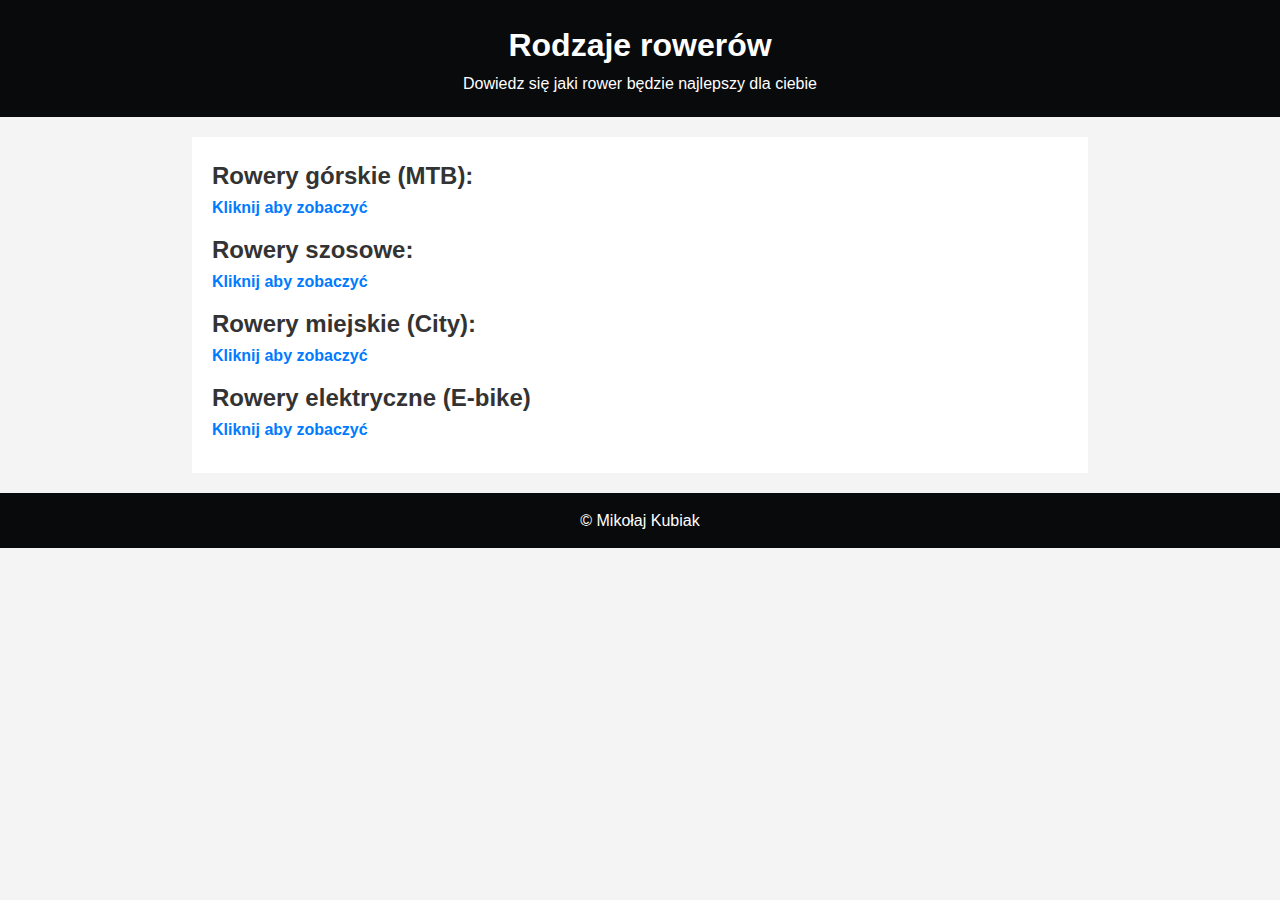
<file: index.html>
<!DOCTYPE html>
<html lang="PL-pl">
<head>
     <meta name="author" content="Mikołaj Kubiak">
    

    <meta name="keywords" content="Rowery">
    

    <meta name="date" content="2026-19-01">
    <meta charset="UTF-8">
   <meta name="viewport" content="width=device-width, initial-scale=1.0">
    <title>Rowery</title>
    <link rel="stylesheet" href="bikestyle.css">
    <meta name="description" content="Strona dla ludzi szukających idealnego rowera dla siebie.">
</head>
<body>
     <header> 
        <h1>Rodzaje rowerów</h1>
        <p>Dowiedz się jaki rower będzie najlepszy dla ciebie</p>
    </header>
    <main>
    <h2>Rowery górskie (MTB):</h2>
        <a href="https://loczekmk.github.io/Rowery/rgorskie.html">Kliknij aby zobaczyć</a>
    
    <h2>Rowery szosowe:</h2>
  <a href="https://loczekmk.github.io/Rowery/rszos.html">Kliknij aby zobaczyć</a>
    <h2>Rowery miejskie (City):</h2>
     <a href="https://loczekmk.github.io/Rowery/rmiej.html">Kliknij aby zobaczyć</a>
    <h2>Rowery elektryczne (E-bike)</h2>
  <a href="https://loczekmk.github.io/Rowery/relekt.html">Kliknij aby zobaczyć</a>
    </main>
    
    <footer>
        <p> &copy; Mikołaj Kubiak</p>
    </footer>

   
</body>

</html>
</file>
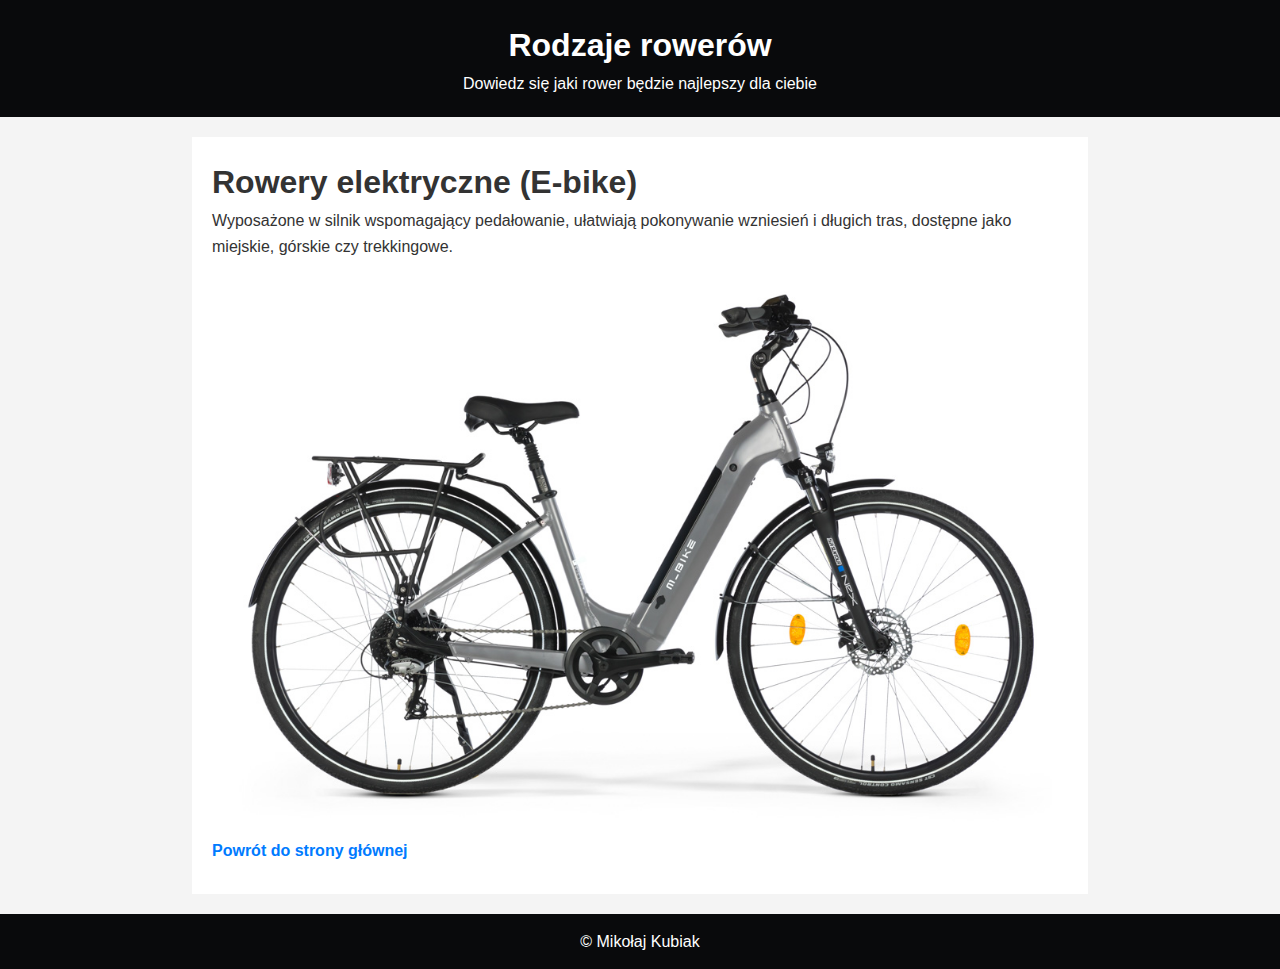
<file: relekt.html>
<!DOCTYPE html>
<html lang="pl">
<head>
     <meta name="author" content="Mikołaj Kubiak">
    

    <meta name="keywords" content="Rowery">
    

    <meta name="date" content="2026-19-01">
    <meta charset="UTF-8">
    <meta name="viewport" content="width=device-width, initial-scale=1.0">
    <title>Rowery elektryczne</title>
    <link rel="stylesheet" href="bikestyle.css">
    <meta name="description" content="Strona dla ludzi szukających idealnego rowera dla siebie.">
</head>
<body>
        <header>
        <h1>Rodzaje rowerów</h1>
        <p>Dowiedz się jaki rower będzie najlepszy dla ciebie</p>
        </header>
    <main>
<h1>Rowery elektryczne (E-bike)</h1>
    <p>Wyposażone w silnik wspomagający pedałowanie, ułatwiają pokonywanie wzniesień i długich tras, dostępne jako miejskie, górskie czy trekkingowe. </p>
     <p><img src="rele.jpg" alt="Rower elektryczne"></p>
     <p>
 <a href="https://loczekmk.github.io/Rowery/index.html">Powrót do strony głównej</a>
     </p>
     
    </main>
   <footer>
        <p>&copy; Mikołaj Kubiak</p>
    </footer>

</body>

</html>
</file>
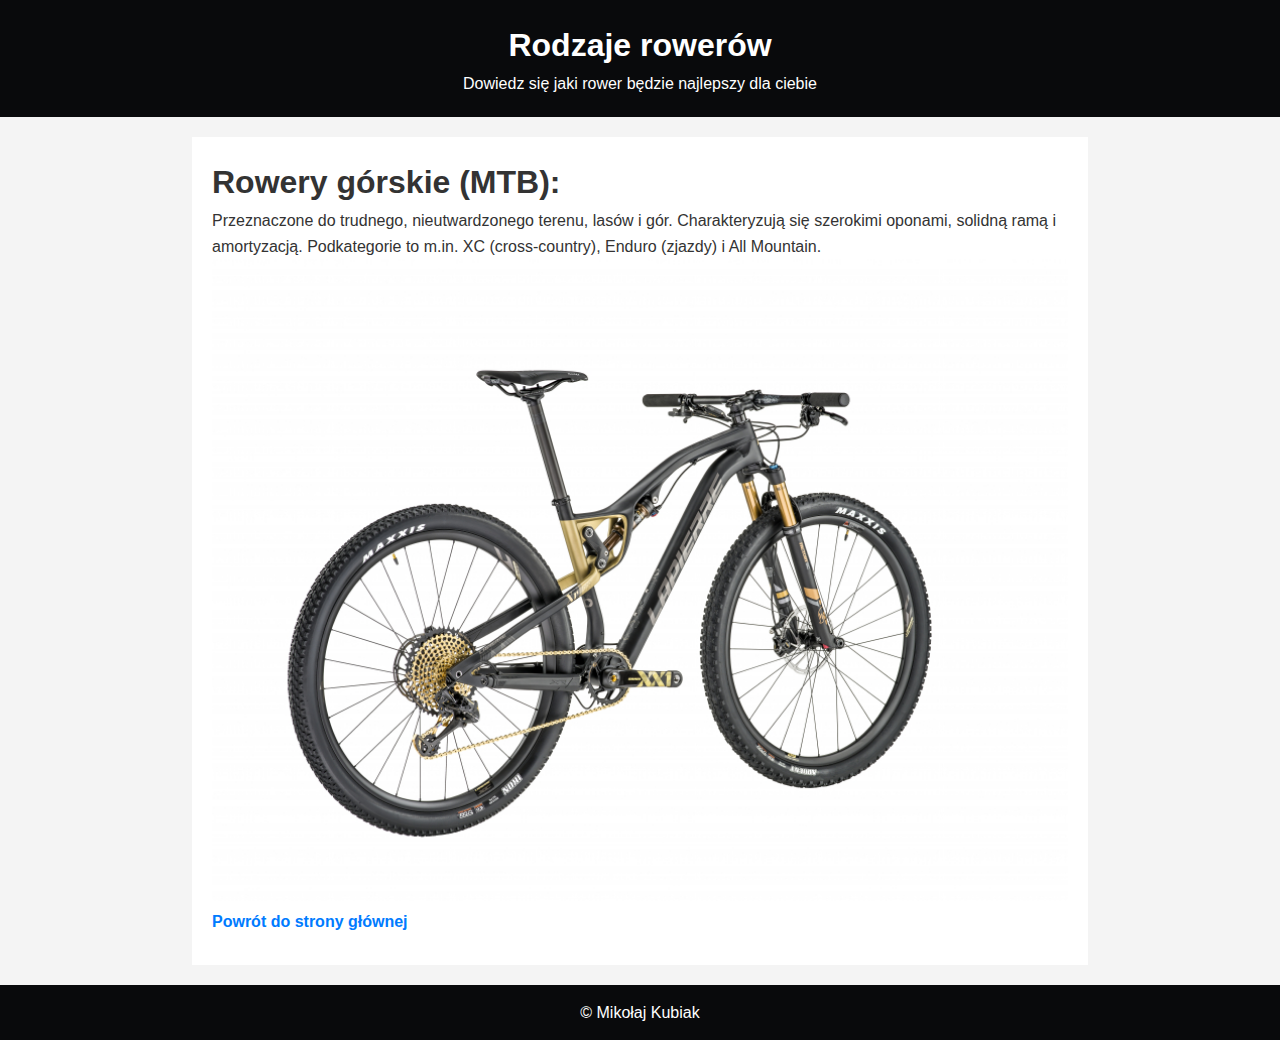
<file: rgorskie.html>
<!DOCTYPE html>
<html lang="en">
<head>
   
    <meta name="author" content="Mikołaj Kubiak">
    

    <meta name="keywords" content="Rowery">
    

    <meta name="date" content="2026-19-01">
    <meta charset="UTF-8">
    <meta name="viewport" content="width=device-width, initial-scale=1.0">
    <title>Rowery górskie</title>
    <link rel="stylesheet" href="bikestyle.css">
    <meta name="description" content="Strona dla ludzi szukających idealnego rowera dla siebie.">
</head>
<body>
        <header>
        <h1>Rodzaje rowerów</h1>
        <p>Dowiedz się jaki rower będzie najlepszy dla ciebie</p>
        </header>
    <main>
    <h1>Rowery górskie (MTB):</h1>
    <p> Przeznaczone do trudnego, nieutwardzonego terenu, lasów i gór. Charakteryzują się szerokimi oponami, solidną ramą i amortyzacją. Podkategorie to m.in. XC (cross-country), Enduro (zjazdy) i All Mountain.</p>
    <img  src="rgor.jpg" alt="rower górski">
     <a href="https://loczekmk.github.io/Rowery/index.html">Powrót do strony głównej</a>
    </main>
 <footer>
        <p>&copy; Mikołaj Kubiak</p>
    </footer>

</body>

</html>
</file>
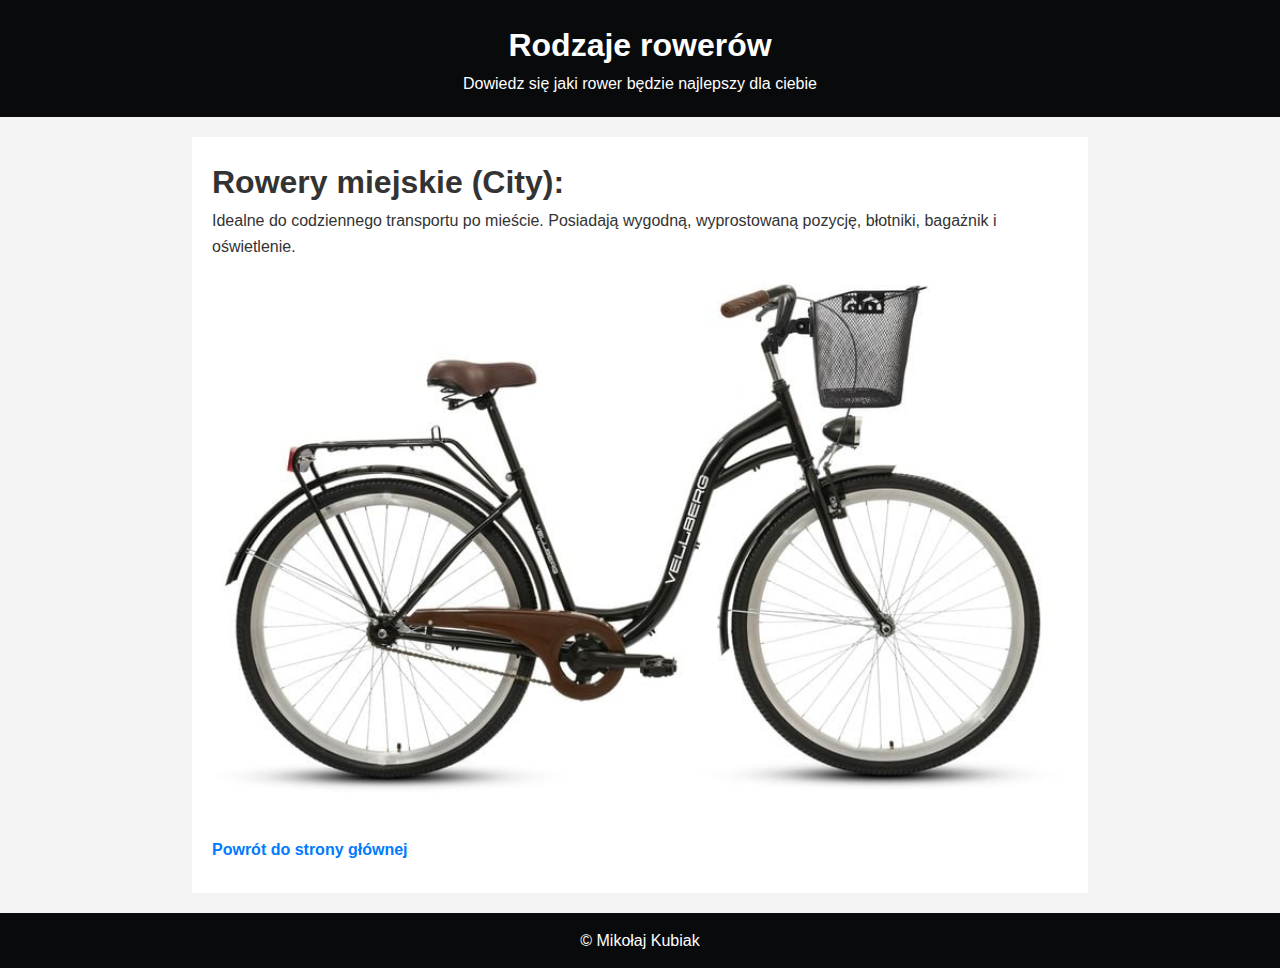
<file: rmiej.html>
<!DOCTYPE html>
<html lang="pl">
<head>
     <meta name="author" content="Mikołaj Kubiak">
    

    <meta name="keywords" content="Rowery">
    

    <meta name="date" content="2026-19-01">
    <meta charset="UTF-8">
    <meta name="viewport" content="width=device-width, initial-scale=1.0">
    <title>Rowery miejskie</title>
    <link rel="stylesheet" href="bikestyle.css">
    <meta name="description" content="Strona dla ludzi szukających idealnego rowera dla siebie.">
</head>
<body>
        <header>
        <h1>Rodzaje rowerów</h1>
        <p>Dowiedz się jaki rower będzie najlepszy dla ciebie</p>
        </header>
    <main>
 <h1>Rowery miejskie (City):</h1>
    <p>Idealne do codziennego transportu po mieście. Posiadają wygodną, wyprostowaną pozycję, błotniki, bagażnik i oświetlenie.</p>
    <img  src="rmiej.jpg" alt="rower miejski">
     <a href="file:///C:/Users/uczen13-004/Documents/4tcgr1_witryny/witryna/index.html">Powrót do strony głównej</a>
    </main>
     <footer>
        <p>&copy; Mikołaj Kubiak</p>
    </footer>

</body>
</html>
</file>
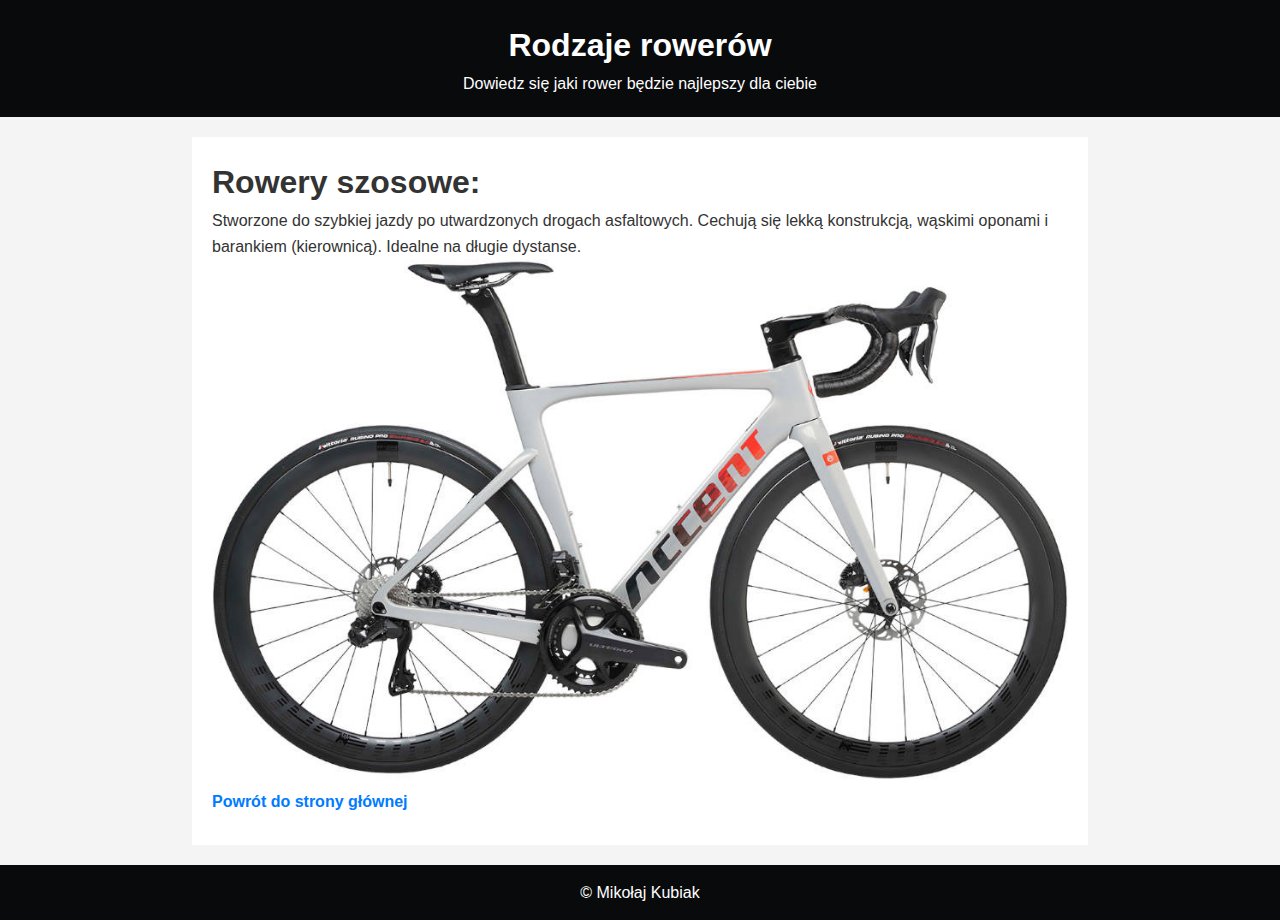
<file: rszosowe.html>
<!DOCTYPE html>
<html lang="pl">
<head>
     <meta name="author" content="Mikołaj Kubiak">
    

    <meta name="keywords" content="Rowery">
    

    <meta name="date" content="2026-19-01">
    <meta charset="UTF-8">
    <meta name="viewport" content="width=device-width, initial-scale=1.0">
    <title>Rowery szosowe</title>
    <link rel="stylesheet" href="bikestyle.css">
    <meta name="description" content="Strona dla ludzi szukających idealnego rowera dla siebie.">
</head>
<body>
        <header>
        <h1>Rodzaje rowerów</h1>
        <p>Dowiedz się jaki rower będzie najlepszy dla ciebie</p>
        </header>
    <main>
<h1>Rowery szosowe:</h1>
    <p> Stworzone do szybkiej jazdy po utwardzonych drogach asfaltowych. Cechują się lekką konstrukcją, wąskimi oponami i barankiem (kierownicą). Idealne na długie dystanse.</p> 
    <img src="rszos.jpg" alt="rower szosowy"> 
     <a href="index.html">Powrót do strony głównej</a>

    </main>
    <footer>
        <p>&copy; Mikołaj Kubiak</p>
    </footer>

</body>

</html>
</file>
<file: bikestyle.css>
* {
    margin: 0;
    padding: 0;
    box-sizing: border-box;
}


body {
    font-family: Arial, Helvetica, sans-serif;
    background-color: #f4f4f4;
    color: #333;
    line-height: 1.6;
}


header {
    background-color: hsl(220, 14%, 4%);
    color: white;
    padding: 20px;
    text-align: center;
}


main {
    background-color: white;
    width: 70%;
    margin: 20px auto;
    padding: 20px;
}


main h3 {
    margin-top: 15px;
}


main a {
    display: inline-block;
    margin-bottom: 10px;
    color: #007bff;
    text-decoration: none;
    font-weight: bold;
}

main a:hover {
    text-decoration: underline;
}


footer {
    background-color: hsl(220, 14%, 4%);
    color: white;
    text-align: center;
    padding: 15px;
    margin-top: 20px;
}


@media (max-width: 500px) {

    main {
        width: 100%;
        margin: 0;
        border-radius: 0;
    }

    header,
    footer {
        text-align: center;
    }
}

img {
    width: 100%;
    max-width: 100%;
    height: auto;
}
</file>
